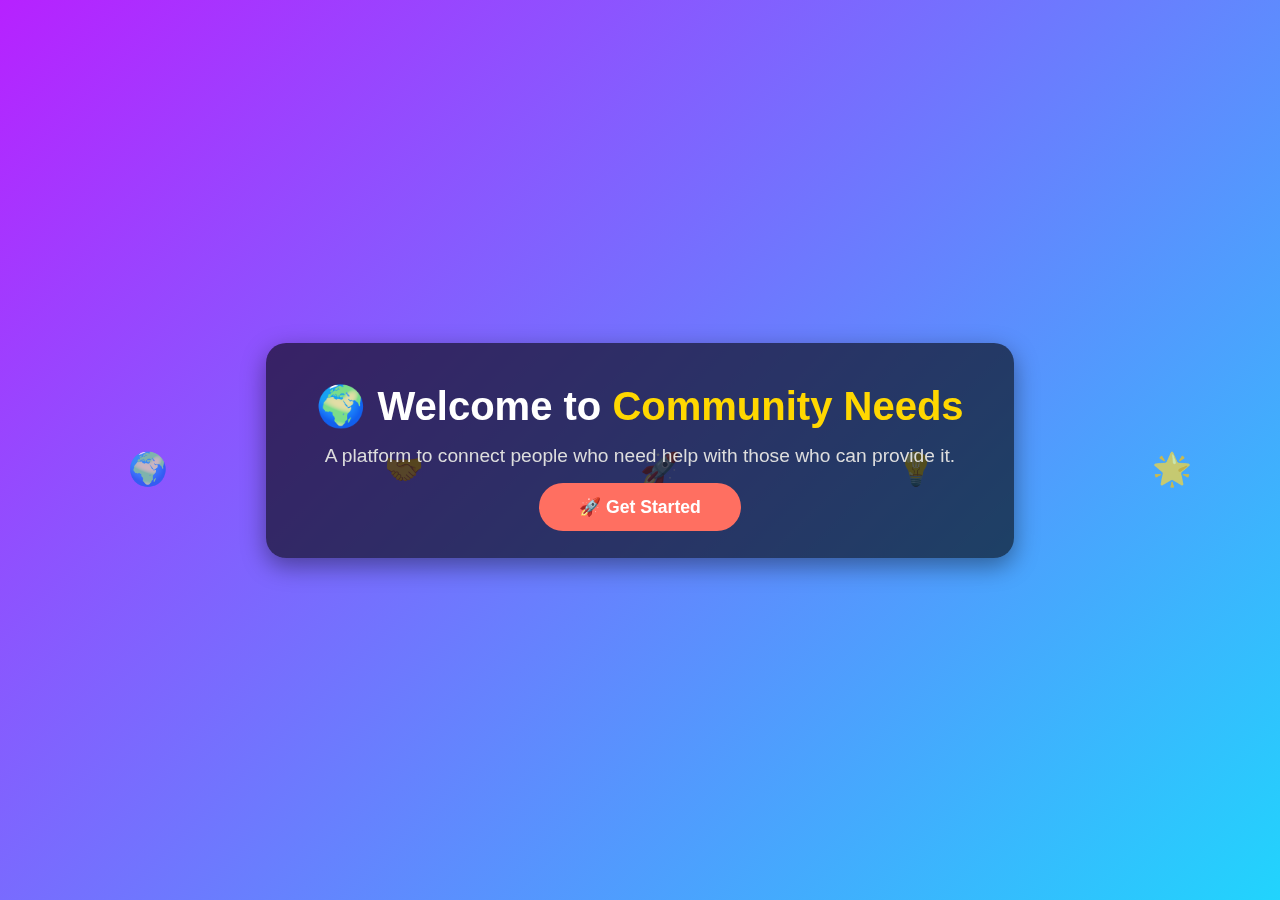
<file: templates/welcome.html>
<!DOCTYPE html>
<html lang="en">
<head>
  <meta charset="UTF-8">
  <title>Welcome | Community Needs</title>
  <style>
    /* Animated Gradient & Floating Icons */
    * { margin:0; padding:0; box-sizing:border-box; font-family:"Poppins",sans-serif; }
    body { height:100vh; display:flex; justify-content:center; align-items:center; overflow:hidden; }
    .background { position:fixed; top:0; left:0; width:100%; height:100%; background: linear-gradient(-45deg,#1a2a6c,#b21f1f,#fdbb2d,#21d4fd,#b721ff); background-size:400% 400%; animation: gradientShift 15s ease infinite; z-index:-1; }
    @keyframes gradientShift { 0%{background-position:0% 50%;}50%{background-position:100% 50%;}100%{background-position:0% 50%;} }
    .container{text-align:center; z-index:2;}
    .card{background: rgba(0,0,0,0.6); padding:40px 50px; border-radius:20px; box-shadow:0px 8px 25px rgba(0,0,0,0.4); color:white; animation:fadeInUp 2s ease-in-out;}
    .title{font-size:2.5rem; margin-bottom:15px;}
    .title span{color:#ffd700;}
    .subtitle{font-size:1.2rem; margin-bottom:30px; color:#ddd;}
    .btn{text-decoration:none; background:#ff6f61; padding:14px 40px; border-radius:50px; color:white; font-weight:bold; font-size:1.1rem; transition:.3s; position:relative; animation:pulse 2s infinite;}
    .btn:hover{background:#ff3b2e; transform:scale(1.1); box-shadow:0 0 25px rgba(255,111,97,0.8);}
    @keyframes pulse {0%{box-shadow:0 0 0 0 rgba(255,111,97,0.7);}70%{box-shadow:0 0 0 25px rgba(255,111,97,0);}100%{box-shadow:0 0 0 0 rgba(255,111,97,0);}}
    .floating-icons span{position:absolute; font-size:2rem; opacity:0.7; animation:float 10s linear infinite;}
    .floating-icons span:nth-child(1){left:10%; animation-duration:12s;}
    .floating-icons span:nth-child(2){left:30%; animation-duration:15s;}
    .floating-icons span:nth-child(3){left:50%; animation-duration:10s;}
    .floating-icons span:nth-child(4){left:70%; animation-duration:18s;}
    .floating-icons span:nth-child(5){left:90%; animation-duration:14s;}
    @keyframes float {0%{top:110%;transform:translateX(0) rotate(0deg);}100%{top:-10%;transform:translateX(50px) rotate(360deg);}}
    @keyframes fadeInUp{from{opacity:0;transform:translateY(40px);}to{opacity:1;transform:translateY(0);}}
  </style>
</head>
<body>
  <div class="background"></div>
  <div class="container">
    <div class="card">
      <h1 class="title">🌍 Welcome to <span>Community Needs</span></h1>
      <p class="subtitle">A platform to connect people who need help with those who can provide it.</p>
      <a href="/index" class="btn">🚀 Get Started</a>
    </div>
  </div>
  <div class="floating-icons">
    <span>🌍</span><span>🤝</span><span>🚀</span><span>💡</span><span>🌟</span>
  </div>
</body>
</html>
</file>
